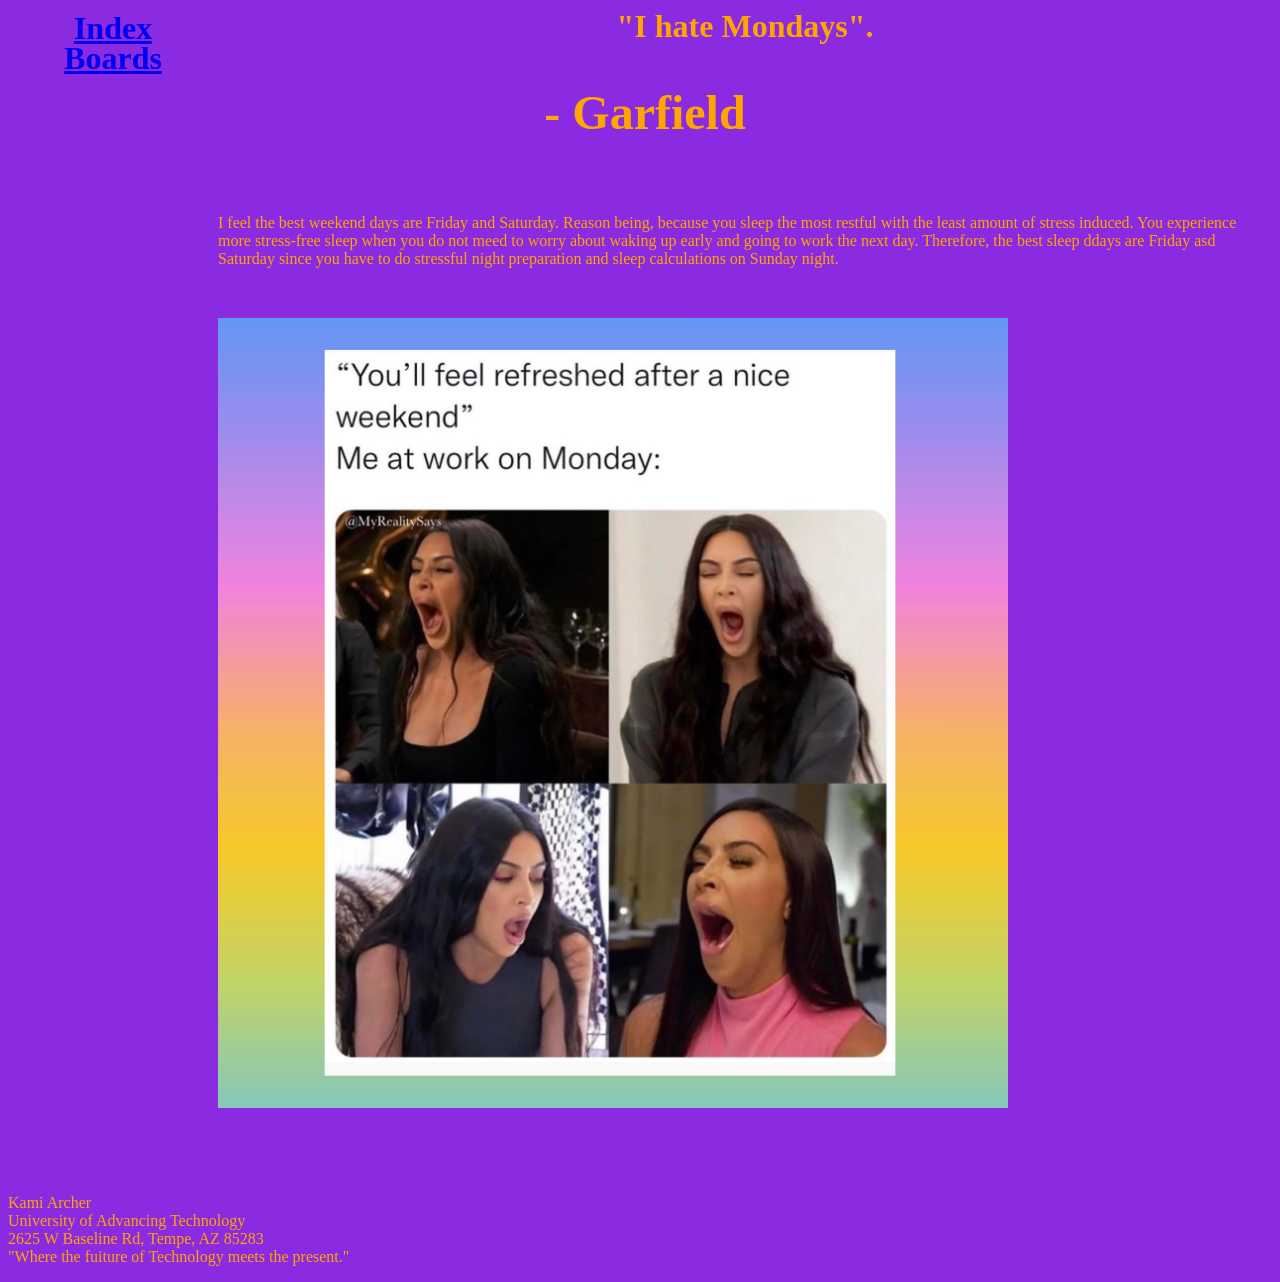
<file: index.html>
<!-- this is an HTML document for index.html made by Kami Archer-->
<!-- This is the DOCTYPE html open tag -->
<html lang="en">
  <!-- This is the head opening tag-->
  <head>
    <!-- Below is the Doctype-->
    <meta charset="UTF-8" />
    <meta name="viewport" content="width=device-width, initial-scale=1.0" />
    <!-- Below is the Title and opening/closing tags for the title-->
    <title>CSC102 Assignment One - Index</title>
    <!-- This is the head closing tag-->
  </head>
  <!-- This is the body openiong tab-->
  <body>
    <!-- Header opening tag-->
  <header>
    <!--h1 opening tag-->
    <h1>
      <!-- Relevant header quote for the meme-->
      "I hate Mondays".
      <!--nav section to hold menu-->
      <nav>
        <a href="./index.html">Index</a>
        <br>
        <a href="./boards.html">Boards</a>
        <br>
      </nav>

    <!--footer opening tag--> 
    <footer>
    <!-- h2 for the h1 quote and its opening tag-->
    <h2>
        - Garfield
    <!--footer closing tag-->
      </footer>
    <!-- h2 closing tag-->    
    </h2>
      <!--h1 closing tag-->
    </h1>
    <!-- Header closing tag-->
  </header>
    <br>
     <!-- Opening paragraph tag-->
    <p>
        <!-- Small anecdotal paragraph re;evant to the chosen meme-->
      I feel the best weekend days are Friday and Saturday. Reason
      being, because you sleep the most restful with the least amount of stress
      induced. You experience more stress-free sleep when you do not meed to
      worry about waking up early and going to work the next day. Therefore, the
      best sleep ddays are Friday asd Saturday since you have to do stressful
      night preparation and sleep calculations on Sunday night.
      <!-- Closing paragraph tag-->
    </p>
   
     <br>
    <!-- This is the body closing tag-->
  </body>
   <!-- Opening second paragraph opeing tag-->
     <p>
        <!-- image insert tag-->
        <img id="KimK_Yawning" src="monday_meme.png">
    <!-- Closing second paragraph opeing tag--> 
     </p>
    <br>
     <br>
     <br>
     <p>
      Kami Archer<br>
      University of Advancing Technology<br>
      2625 W Baseline Rd, Tempe, AZ 85283 <br>
      "Where the fuiture of Technology meets the present."<br>
    </p>
  <!--Link to css file-->
<link rel="stylesheet" href="index.css">

  <!-- This is the html closing tab -->
</html>
</file>
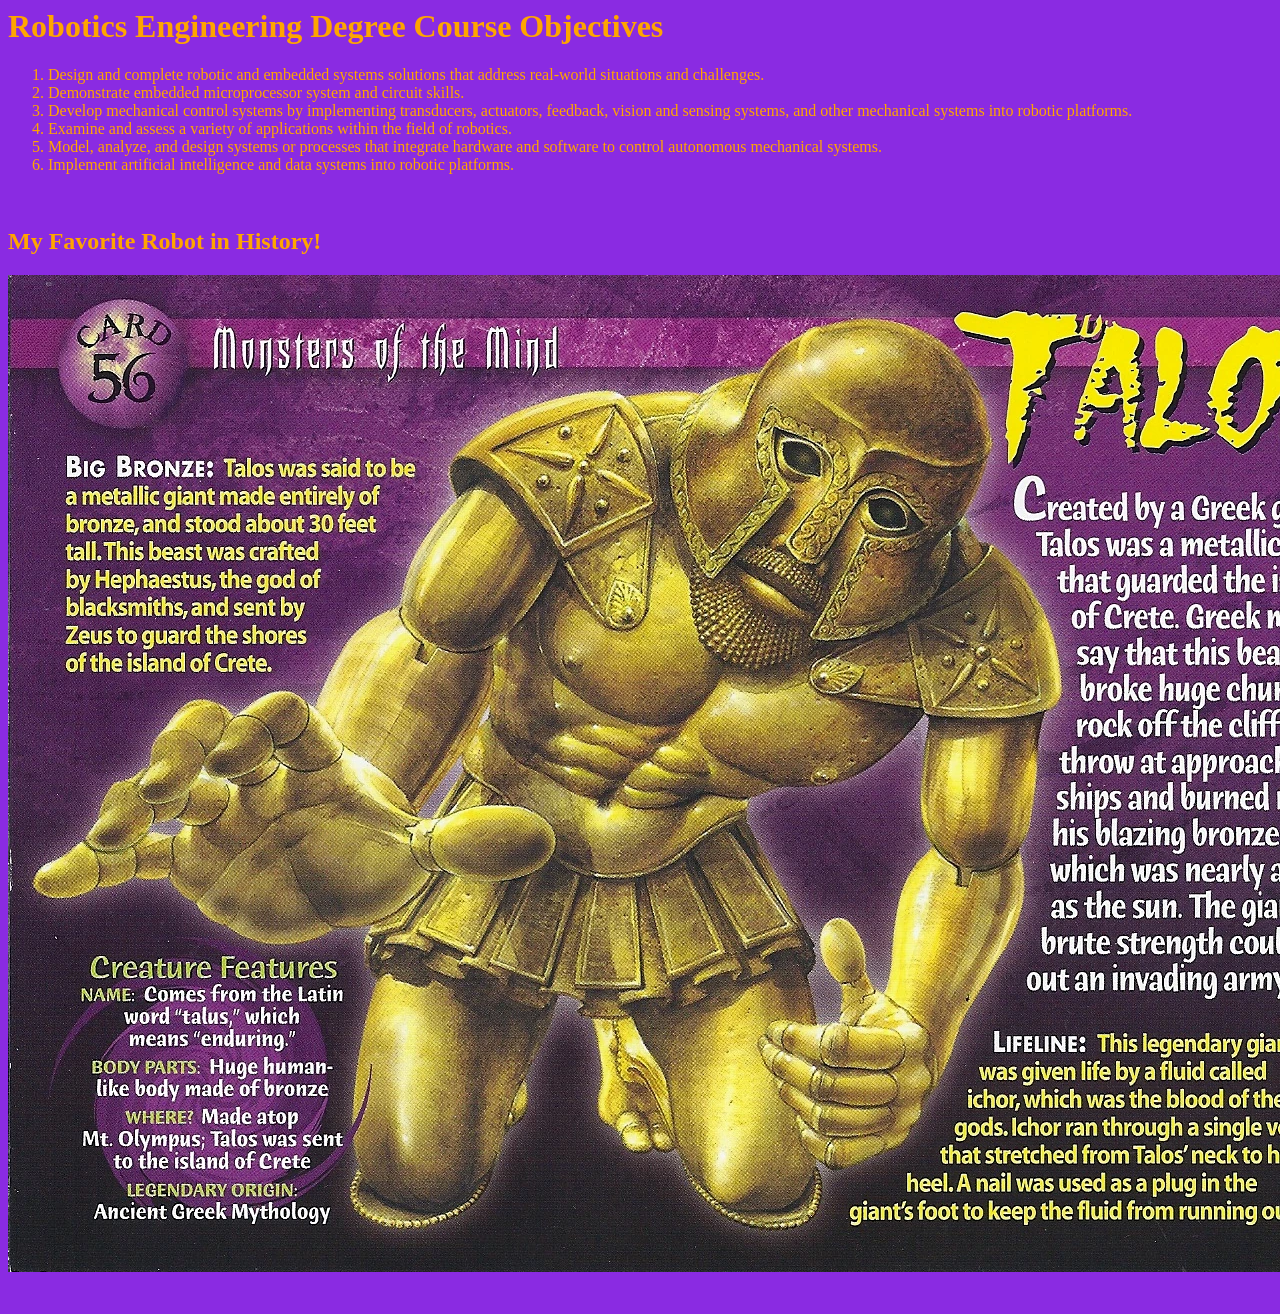
<file: boards.html>
<!-- this is an HTML document for boards.html made by Kami Archer-->
<!-- This is the DOCTYPE html open tag -->
<html lang="en">
  <!-- This is the head opening tag-->
  <head>
    <!-- Below is the Doctype-->
    <meta charset="UTF-8" />
    <meta name="viewport" content="width=device-width, initial-scale=1.0" />
    <!-- Below is the Title and opening/closing tags for the title-->
    <title>CSC102 Assignment One - Boards</title>
    <!-- This is the head closing tag-->
  </head>
  <!-- This is the body openiong tab-->
  <body>
    <!-- Header opening tag-->
    <h1>
      <!-- Relevant header quote for the meme-->
      Robotics Engineering Degree Course Objectives
      <!-- course objective ordered list and its opening tag-->
       <!-- Header closing tag-->
    </h1>  
    <p>
      <ol>
            <li>Design and complete robotic and embedded systems solutions that address real-world situations and challenges.</li>
            <li>Demonstrate embedded microprocessor system and circuit skills.</li>
            <li>Develop mechanical control systems by implementing transducers, actuators, feedback, vision and sensing systems, and other mechanical
systems into robotic platforms.</li>
            <li>Examine and assess a variety of applications within the field of robotics.</li>
            <li>Model, analyze, and design systems or processes that integrate hardware and software to control autonomous mechanical systems.</li>
            <li>Implement artificial intelligence and data systems into robotic platforms.</li>
    <!-- ordered list closing tag-->    
      </ol>
    </p>
    <br>
<!--Subheader of Talos description opening tag-->
    <h2>
      My Favorite Robot in History!
      <!--closing tag of Talos description-->
    </h2>
    <p>
      <!--Image of Talos and fun facts-->
<img id="TalosImage" src="Talos_front.png">    
     </p>
    <!-- This is the body closing tag-->
  </body>
  <br>
  
<!--Link to css file-->
<link rel="stylesheet" href="boards.css">

<!-- This is the html closing tab -->
</html>
</file>
<file: index.css>
/* declaration block


selector{
    property: value;
    property2: value;
}


*/

body{
    background-color: blueviolet;
    color: orange;
}

nav{
   height: 600px;
   width: 200px;
   float: left;
   padding: 5px;
   line-height: 30px;
}

footer{
    text-align: center;
    margin-right: 200px;
}

#KimK_Yawning{
    margin-right: 200px;
}

header{
    text-align: center;
}
</file>
<file: boards.css>
/* declaration block


selector{
    property: value;
    property2: value;
}


*/

body{
    background-color: blueviolet;
    color: orange;
}

nav{
   height: 600px;
   width: 200px;
   float: left;
   padding: 5px;
   line-height: 30px;
}

footer{
    text-align: center;
    margin-right: 200px;
}

#TalosImage{
    margin-right: 200px;
}

header{
    text-align: center;
}
</file>
